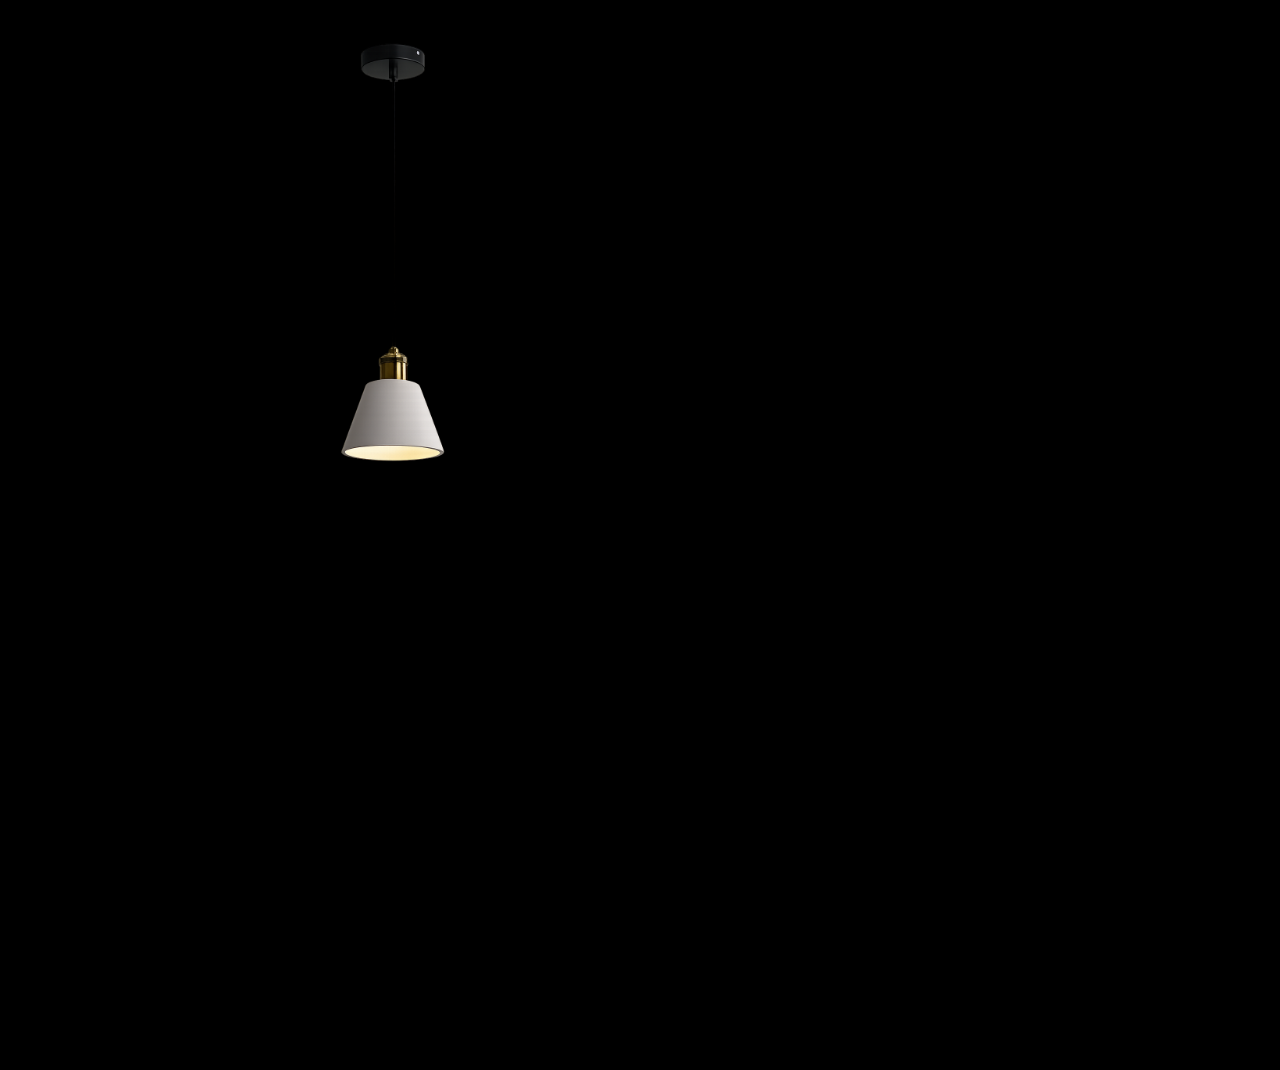
<file: admin/aarti-manager.html>
<!DOCTYPE html>
<html lang="en">

<head>

<meta charset="UTF-8">

<meta name="viewport"
content="width=device-width, initial-scale=1.0">

<title>Aarti Manager</title>

<link rel="icon" type="image/png" href="../favicon.png">
<link rel="apple-touch-icon" href="../favicon.png">

<link rel="stylesheet" href="admin.css">

</head>


<body>


<div class="aartiPage">


    <div class="aartiContainer">


        <h2 id="customerInfo">
            Loading...
        </h2>


        <div class="aartiHeader">

            <h1>
                🙏 Aarti Manager
            </h1>

        </div>



        <div class="aartiForm">


            <label>
                Aarti Name
            </label>


            <input
            type="text"
            id="aartiName"
            placeholder="Enter Aarti Name">



            <label>
                Select MP3
            </label>


            <input
            type="file"
            id="aartiFile"
            accept="audio/*">



            <button
            id="uploadAartiBtn"
            class="primaryBtn">

                ⬆ Upload Aarti

            </button>


        </div>




        <div class="uploadedBox">


            <h2>
                🎵 Uploaded Aarti
            </h2>

            <div class="searchBox">

    <input
        type="text"
        id="searchAarti"
        placeholder="🔍 Search Aarti...">

</div>


            <div id="aartiList">


            </div>


        </div>



        <button
        id="backBtn"
        class="logoutBtn">

            ⬅ Back

        </button>



    </div>


</div>


<script type="module" src="admin-back.js"></script>

<script type="module" src="aarti-manager.js"></script>


</body>

</html>
</file>
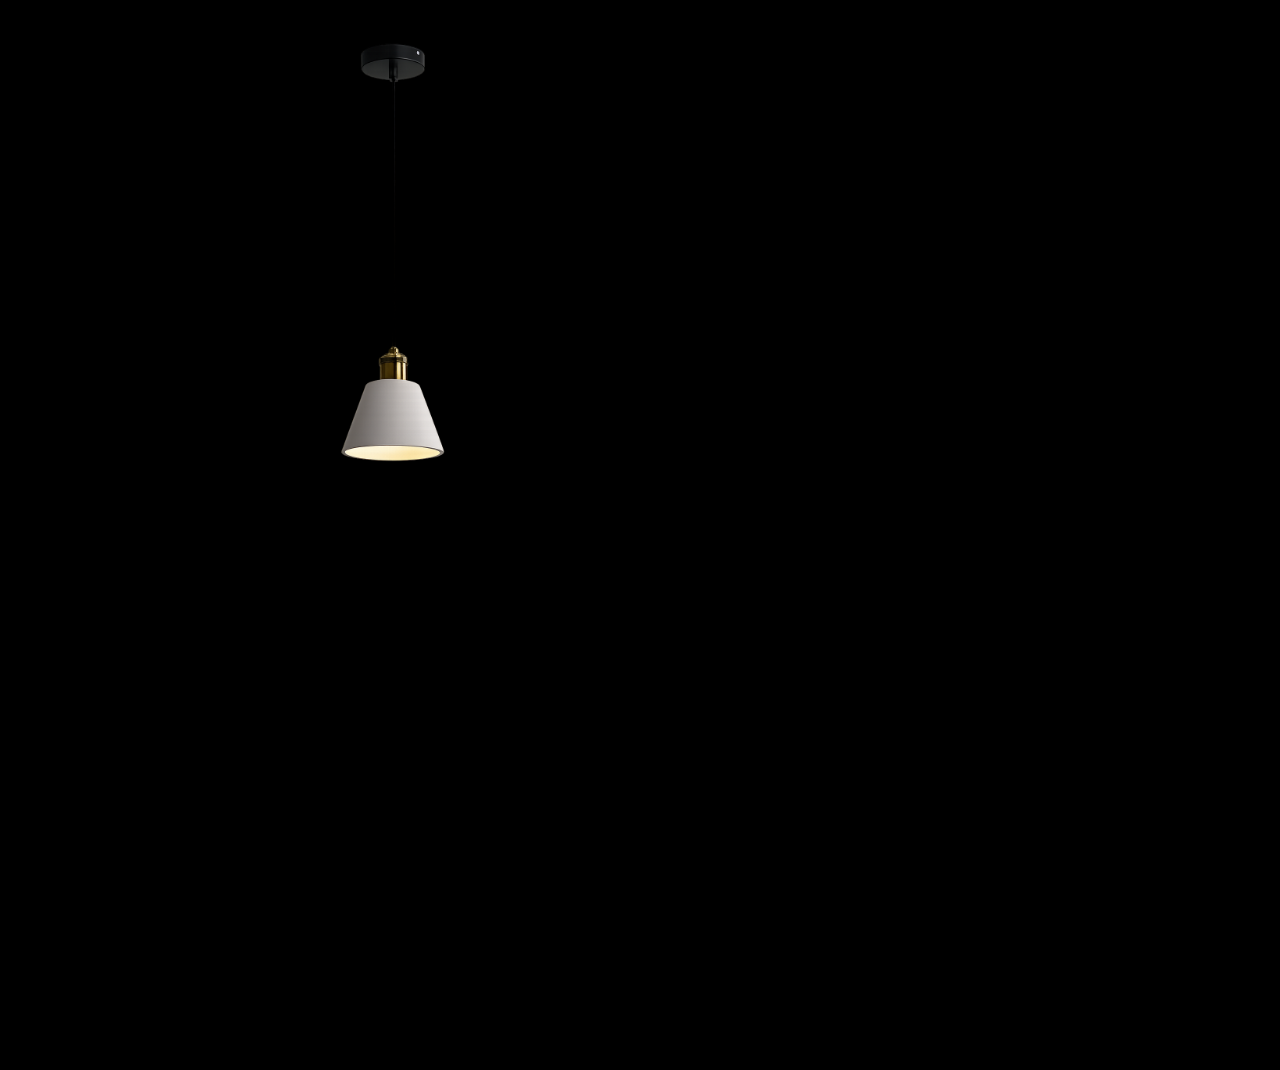
<file: admin/customer-dashboard.html>
<!DOCTYPE html>
<html lang="en">

<head>

<meta charset="UTF-8">
<meta name="viewport" content="width=device-width, initial-scale=1.0">

<title>Customer Dashboard</title>

<link rel="icon" type="image/png" href="../favicon.png">
<link rel="apple-touch-icon" href="../favicon.png">

<link rel="stylesheet" href="admin.css">

</head>

<body>

<div class="dashboard">

    <aside class="sidebar">

        <div class="brand">

            <h2 id="customerFamily">
                Customer
            </h2>

            <p id="customerId">
                Customer ID
            </p>

        </div>

        <button id="invitationBtn" class="primaryBtn active">
            📝 Invitation
        </button>

        <button id="galleryBtn" class="primaryBtn">
    🖼 Gallery
</button>

<button id="musicBtn" class="primaryBtn">
    🎵 Music
</button>

<button id="aartiManagerBtn" class="primaryBtn">
    🙏 Aarti Manager
</button>

<button id="themeBtn" class="primaryBtn">
    🎨 Theme
</button>

        <button id="previewBtn" class="primaryBtn">
            👀 Preview
        </button>

        <button id="copyLinkBtn" class="action-btn">
    📋 Copy Link
</button>

<button id="analyticsBtn" class="action-btn">
    📊 Analytics
</button>

<!-- ===========================
     Invitation Analytics
=========================== -->

<div id="analyticsCard" class="analyticsCard" style="display:none;">


    <h3>
        📊 Invitation Analytics
    </h3>


    <div class="analyticsItem">

        <span>
            👁 Total Views
        </span>

        <strong id="totalViews">
            0
        </strong>

    </div>


    <div class="analyticsItem">

    <span>
        🔗 Total Shares
    </span>

    <strong id="totalShares">
        0
    </strong>

</div>

    <div class="analyticsItem">

        <span>
            ❤️ Wishes Received
        </span>

        <strong id="wishesReceived">
            0
        </strong>

    </div>


</div>

        <button id="backBtn" class="logoutBtn">
            ⬅ Back
        </button>

    </aside>

    <main class="workspace">

        <div class="workspaceHeader">

            <h1 id="pageTitle">
                Customer Dashboard
            </h1>

        </div>

        <section
id="workspaceContent"
class="workspaceContent">

<!-- ===========================
     INVITATION SECTION (Default Show)
=========================== -->

<div id="invitationSection" class="editorPanel premiumEditor">



<h2>
🙏 Invitation Details
</h2>




<div class="formGrid">

    <div class="field">

        <label>
            Invitation Title

            <label class="visibility-control">
                <input
                    type="checkbox"
                    class="visibility-checkbox"
                    data-field="title"
                    checked>
            </label>

        </label>

        <input
            type="text"
            id="title">

    </div>


    <div class="field">

        <label>
            Family Name

            <label class="visibility-control">
                <input
                    type="checkbox"
                    class="visibility-checkbox"
                    data-field="family"
                    checked>
                
            </label>

        </label>

        <input
            type="text"
            id="family">

    </div>


    <div class="field">

        <label>
            Event Date

            <label class="visibility-control">
                <input
                    type="checkbox"
                    class="visibility-checkbox"
                    data-field="date"
                    checked>
                
            </label>

        </label>

        <input
            type="date"
            id="date">

    </div>


    <div class="field">

        <label>
            Event Time

            <label class="visibility-control">
                <input
                    type="checkbox"
                    class="visibility-checkbox"
                    data-field="time"
                    checked>
                
            </label>

        </label>

        <input
            type="time"
            id="time">

    </div>


    <div class="field">

        <label>
            Event Date Time

            <label class="visibility-control">
                <input
                    type="checkbox"
                    class="visibility-checkbox"
                    data-field="eventDate"
                    checked>
                
            </label>

        </label>

        <input
            type="datetime-local"
            id="eventDate">

    </div>


    <div class="field">

        <label>
            Phone Number

            <label class="visibility-control">
                <input
                    type="checkbox"
                    class="visibility-checkbox"
                    data-field="phone"
                    checked>
                
            </label>

        </label>

        <input
            type="text"
            id="phone">

    </div>


    <div class="field">

        <label>
            WhatsApp Number

            <label class="visibility-control">
                <input
                    type="checkbox"
                    class="visibility-checkbox"
                    data-field="whatsapp"
                    checked>
                
            </label>

        </label>

        <input
            type="text"
            id="whatsapp">

    </div>


    <div class="field full">

        <label>
            Address

            <label class="visibility-control">
                <input
                    type="checkbox"
                    class="visibility-checkbox"
                    data-field="address"
                    checked>
                
            </label>

        </label>

        <textarea
            id="address"></textarea>

    </div>


    <!-- ===========================
     LOCATION / MAP SETTINGS
=========================== -->

<div class="field full">
    <label>
        📍 स्थळाचे नाव (Location Name)
    </label>
    <input type="text" id="locationName" placeholder="उदा. देशपांडे निवास">
</div>

<div class="field full">
    <label>
        📍 संपूर्ण पत्ता (Address)
    </label>
    <textarea id="locationAddress" placeholder="उदा. फ्लॅट नं. 402, श्री गणेश अपार्टमेंट्स, शिवाजीनगर पुणे - 411005"></textarea>
</div>

<div class="field full">
    <label>
        🗺️ Google Map Link
    </label>
    <input type="text" id="mapLink" placeholder="https://maps.google.com/...">
</div>


    <div class="field full">

        <label>
            Theme URL
        </label>

        <input
            type="text"
            id="theme">

    </div>

</div>


<hr style="margin:40px 0;border-color:#333;">

<h2>
📝 Website Text Settings
</h2>

<div class="formGrid">

    <!-- Opening Screen Heading -->
    <div class="field full">

        <label>
            Opening Screen Heading

            <span class="visibility-control">
                <input
                    type="checkbox"
                    class="visibility-checkbox"
                    data-field="openingHeading"
                    checked>
                
            </span>
        </label>

        <input
            type="text"
            id="openingHeading">

    </div>


    <!-- Opening Screen Description -->
    <div class="field full">

        <label>
            Opening Screen Description

            <span class="visibility-control">
                <input
                    type="checkbox"
                    class="visibility-checkbox"
                    data-field="openingDescription"
                    checked>
                
            </span>
        </label>

        <textarea
            id="openingDescription"></textarea>

    </div>


    <!-- Open Invitation Button Text -->
    <div class="field">

        <label>
            Open Invitation Button Text

            <span class="visibility-control">
                <input
                    type="checkbox"
                    class="visibility-checkbox"
                    data-field="openButtonText"
                    checked>
                
            </span>
        </label>

        <input
            type="text"
            id="openButtonText">

    </div>


    <!-- Wish Screen Heading -->
    <div class="field full">

        <label>
            Wish Screen Heading

            <span class="visibility-control">
                <input
                    type="checkbox"
                    class="visibility-checkbox"
                    data-field="wishScreenHeading"
                    checked>
                
            </span>
        </label>

        <input
            type="text"
            id="wishScreenHeading">

    </div>


    <!-- Wish Popup Heading -->
    <div class="field full">

        <label>
            Wish Popup Heading

            <span class="visibility-control">
                <input
                    type="checkbox"
                    class="visibility-checkbox"
                    data-field="wishHeading"
                    checked>
                
            </span>
        </label>

        <input
            type="text"
            id="wishHeading">

    </div>


    <!-- Name Label -->
    <div class="field">

        <label>
            Name Label

            <span class="visibility-control">
                <input
                    type="checkbox"
                    class="visibility-checkbox"
                    data-field="wishNameLabel"
                    checked>
                
            </span>
        </label>

        <input
            type="text"
            id="wishNameLabel">

    </div>


    <!-- Name Placeholder -->
    <div class="field">

        <label>
            Name Placeholder

            <span class="visibility-control">
                <input
                    type="checkbox"
                    class="visibility-checkbox"
                    data-field="wishNamePlaceholder"
                    checked>
                
            </span>
        </label>

        <input
            type="text"
            id="wishNamePlaceholder">

    </div>


    <!-- Message Label -->
    <div class="field">

        <label>
            Message Label

            <span class="visibility-control">
                <input
                    type="checkbox"
                    class="visibility-checkbox"
                    data-field="wishMessageLabel"
                    checked>
                
            </span>
        </label>

        <input
            type="text"
            id="wishMessageLabel">

    </div>


    <!-- Message Placeholder -->
    <div class="field">

        <label>
            Message Placeholder

            <span class="visibility-control">
                <input
                    type="checkbox"
                    class="visibility-checkbox"
                    data-field="wishMessagePlaceholder"
                    checked>
                
            </span>
        </label>

        <input
            type="text"
            id="wishMessagePlaceholder">

    </div>


    <!-- WhatsApp Button Text -->
    <div class="field full">

        <label>
            WhatsApp Button Text

            <span class="visibility-control">
                <input
                    type="checkbox"
                    class="visibility-checkbox"
                    data-field="wishWhatsappButton"
                    checked>
                
            </span>
        </label>

        <input
            type="text"
            id="wishWhatsappButton">

    </div>


    <!-- Main Invitation Heading -->
    <div class="field full">

        <label>
            Main Invitation Heading

            <span class="visibility-control">
                <input
                    type="checkbox"
                    class="visibility-checkbox"
                    data-field="mainHeading"
                    checked>
                
            </span>
        </label>

        <input
            type="text"
            id="mainHeading">

    </div>


    <!-- Main Invitation Description -->
    <div class="field full">

        <label>
            Main Invitation Description

            <span class="visibility-control">
                <input
                    type="checkbox"
                    class="visibility-checkbox"
                    data-field="mainDescription"
                    checked>
                
            </span>
        </label>

        <textarea
            id="mainDescription"></textarea>

    </div>

</div>


<button
id="saveBtn"
class="primaryBtn">

💾 Save Invitation

</button>




<button
id="deleteBtn"
class="logoutBtn">

🗑 Delete Customer

</button>




</div>

<!-- ===========================
     GALLERY SECTION (Hidden - Direct Redirect)
=========================== -->

<div id="gallerySection" style="display:none;">
    <!-- हा section फक्त redirect साठी आहे, content नाही -->
</div>

</section>

    </main>

</div>

<script type="module" src="admin-back.js"></script>

<script type="module" src="customer-dashboard.js"></script>

</body>
</html>
</file>
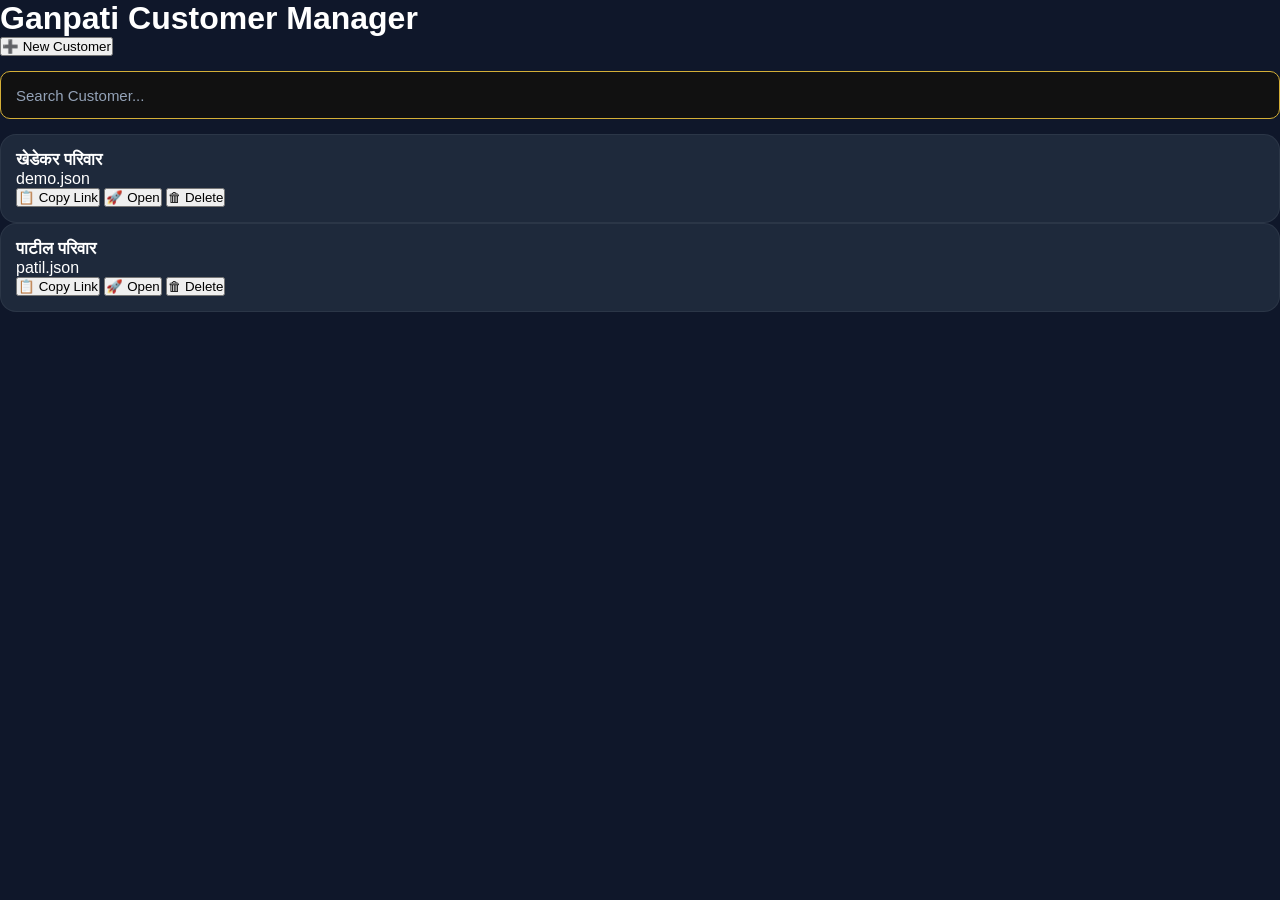
<file: admin/customer-manager.html>
<!DOCTYPE html>
<html lang="en">
<head>

<meta charset="UTF-8">

<meta name="viewport" content="width=device-width, initial-scale=1.0">

<title>Customer Manager</title>

<link rel="icon" type="image/png" href="../favicon.png">
<link rel="apple-touch-icon" href="../favicon.png">

<link rel="stylesheet" href="admin.css">
<link rel="stylesheet" href="admin.css">

</head>

<body>

<div class="manager">

    <header class="managerHeader">

        <h1>Ganpati Customer Manager</h1>

        <button id="newCustomerBtn">
            ➕ New Customer
        </button>

    </header>

    <div class="searchBox">

        <input
            type="text"
            id="searchCustomer"
            placeholder="Search Customer...">

    </div>

    <div id="customerList">

        <div class="customerCard">

            <h3>Demo Customer</h3>

            <p>demo.json</p>

            <div class="actions">

                <button>📋 Copy Link</button>

                <button>✏ Edit</button>

                <button>🗑 Delete</button>

            </div>

        </div>

    </div>

</div>

<script>

async function loadCustomers(){

    const response = await fetch("../data/customers.json?"+Date.now());

    const customers = await response.json();

    const list = document.getElementById("customerList");

    list.innerHTML = "";

    customers.forEach(customer=>{

        list.innerHTML += `

        <div class="customerCard">

            <h3>${customer.family}</h3>

            <p>${customer.id}.json</p>

            <div class="actions">

                <button onclick="copyLink('${customer.id}')">
                    📋 Copy Link
                </button>

                <button onclick="editCustomer('${customer.id}')">
    🚀 Open
</button>
                <button onclick="deleteCustomer('${customer.id}')">
                    🗑 Delete
                </button>

            </div>

        </div>

        `;

    });

}

function copyLink(id){

    const url =
    window.location.origin +
    "/invitation.html?customer=" +
    id;

    navigator.clipboard.writeText(url);

    alert("Link Copied");

}

function editCustomer(id){

    window.location.href =
    "customer-dashboard.html?customer=" + id;

}

function deleteCustomer(id){

    alert("Delete : " + id);

}

document.getElementById("searchCustomer").addEventListener("input", function () {

    const keyword = this.value.toLowerCase();

    const cards = document.querySelectorAll(".customerCard");

    cards.forEach(card => {

        const text = card.innerText.toLowerCase();

        if (text.includes(keyword)) {

            card.style.display = "";

        } else {

            card.style.display = "none";

        }

    });

});

loadCustomers();

</script>

</body>
</html>
</file>
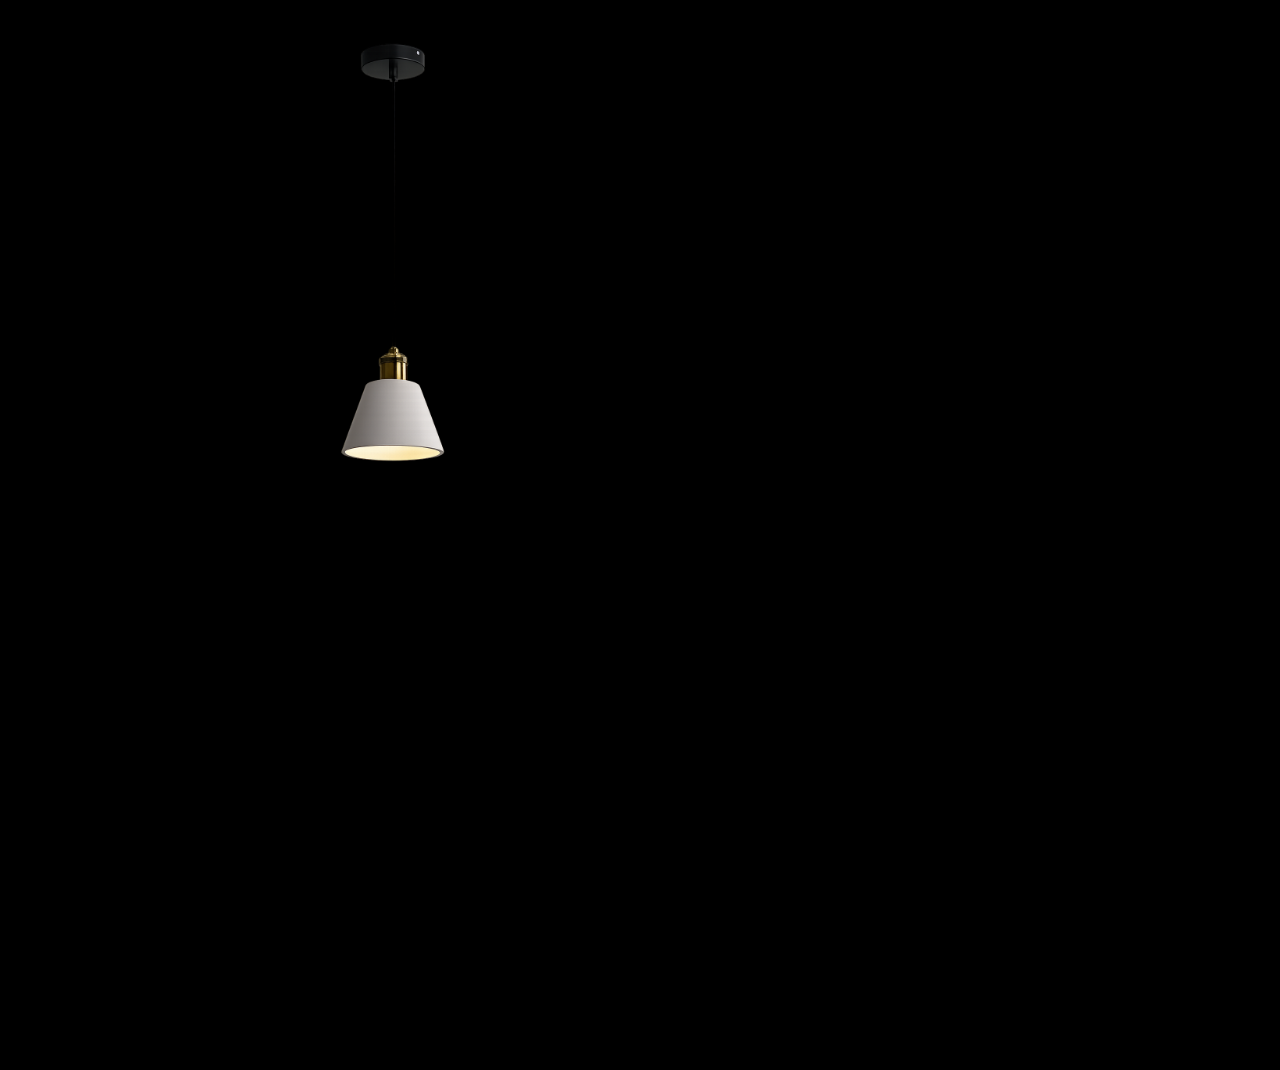
<file: admin/dashboard.html>
<!DOCTYPE html>
<html lang="en">

<head>

<meta charset="UTF-8">
<meta name="viewport" content="width=device-width, initial-scale=1.0">

<title>Ganpati Invitation Admin</title>

<link rel="icon" type="image/png" href="../favicon.png">
<link rel="apple-touch-icon" href="../favicon.png">

<link rel="stylesheet" href="admin.css">

<link href="https://fonts.googleapis.com/css2?family=Poppins:wght@300;400;500;600;700&display=swap" rel="stylesheet">

</head>

<body>

<div class="dashboard">

    <!-- =========================
         Sidebar
    ========================== -->

    <aside class="sidebar">

        <div class="brand">

            <h2>🎉 Invitation Studio Admin</h2>

            <p>Invitation Management System</p>

        </div>

        <div class="searchBox">

            <input
                type="text"
                id="customerSearch"
                placeholder="Search Customer...">

        </div>

        <button
            id="addCustomerBtn"
            class="primaryBtn">

            ➕ Add Customer

        </button>

        <div class="customerHeader">

            <span>Customers</span>

            <span id="customerCount">0</span>

        </div>

        <div
            id="customerList"
            class="customerList">

        </div>

        <button
            id="logoutBtn"
            class="logoutBtn">

            Logout

        </button>

    </aside>

    <!-- =========================
         Workspace
    ========================== -->

    <main class="workspace">

        <div class="workspaceHeader">

            <div>

                <h1 id="customerName">

                    Select Customer

                </h1>

                <small id="customerStatus">

                    No customer selected

                </small>

            </div>

        </div>

        

        <section
            id="workspaceContent"
            class="workspaceContent">

            <div class="emptyState">

                <div class="emptyIcon">

                    🎉

                </div>

                <h2>

                    Welcome to Invitation Studio Admin

                </h2>

                <p>

                    Select a customer from the left panel to start managing the invitation.

                </p>

            </div>

        </section>

    </main>

</div>


<!-- =========================
     Add Customer Modal
========================= -->

<div id="addCustomerModal" class="modal">

    <div class="editorPanel premiumEditor">

        <h2>
            ➕ Add New Customer
        </h2>


        <div class="formGrid">


            <div class="field">

                <label>
                    Customer ID
                </label>

                <input
                    type="text"
                    id="newCustomerId"
                    placeholder="Example: patil"
                >

            </div>



            <div class="field">

                <label>
                    Family Name
                </label>

                <input
                    type="text"
                    id="newCustomerFamily"
                    placeholder="Family Name"
                >

            </div>



            <div class="field full">

                <label>
                    Invitation Title
                </label>

                <input
                    type="text"
                    id="newCustomerTitle"
                    placeholder="Invitation Title"
                >

            </div>


        </div>



        <div class="modalActions">


            <button
                id="closeCustomerModal"
                class="logoutBtn">

                ❌ Cancel

            </button>



            <button
                id="createCustomerBtn"
                class="primaryBtn">

                ✅ Create Customer

            </button>


        </div>


    </div>

</div>

<script type="module" src="admin-back.js"></script>
<!-- Admin -->
<script type="module" src="admin.js"></script>

</body>
</html>
</file>
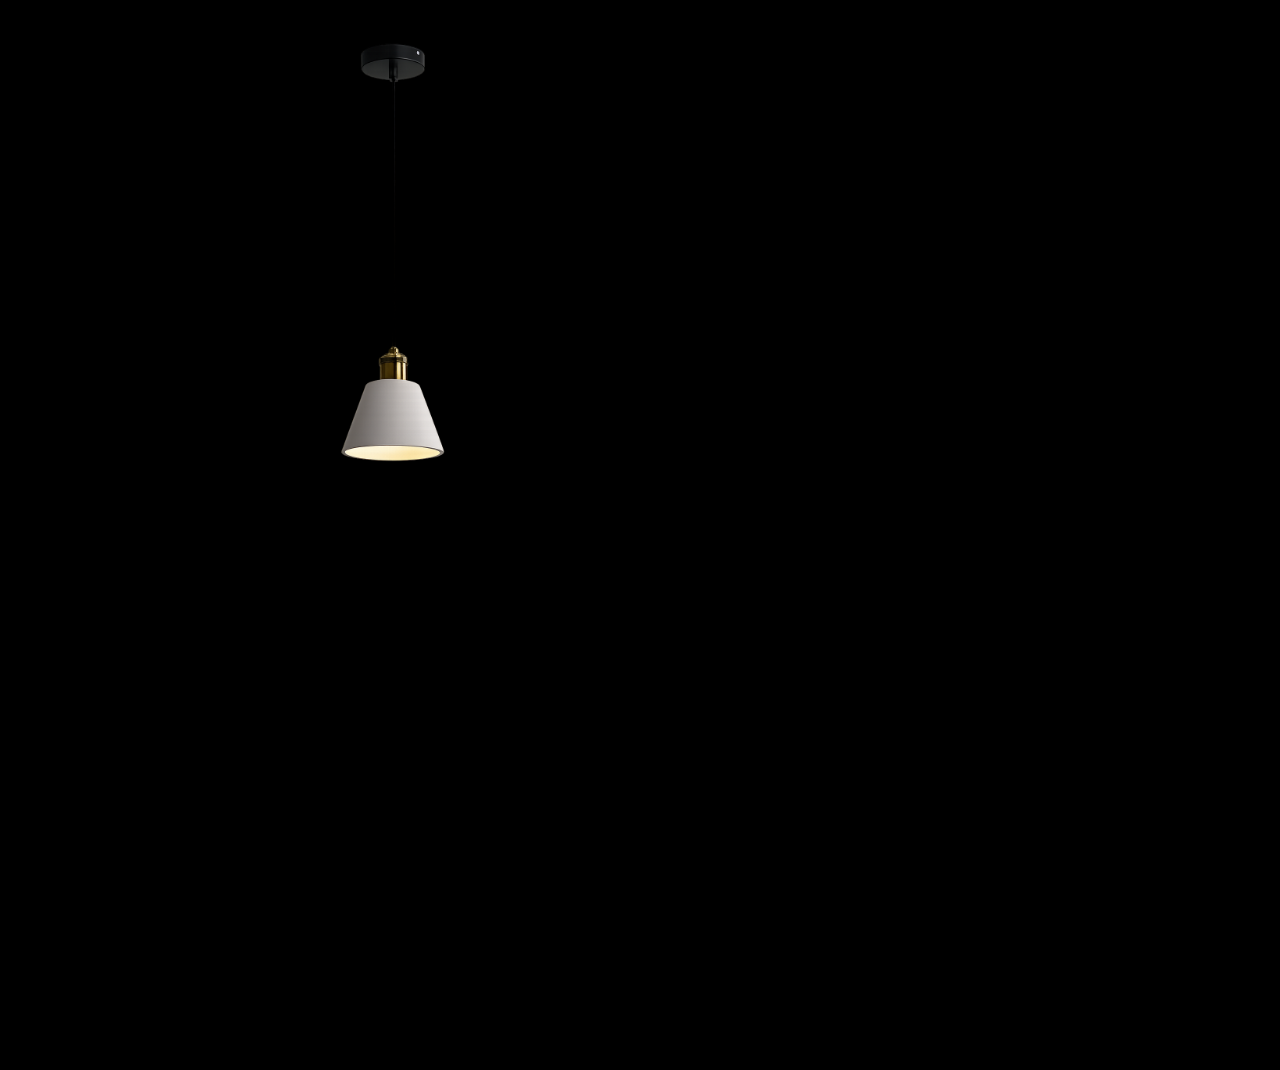
<file: admin/gallery-manager.html>
<!DOCTYPE html>
<html lang="en">

<head>

<meta charset="UTF-8">

<meta name="viewport"
content="width=device-width, initial-scale=1.0">

<title>Gallery Manager</title>



<link rel="stylesheet" href="admin.css">

</head>


<body>


<div class="galleryPage">



<div class="galleryContainer">



<h2 id="customerInfo">
Loading Customer...
</h2>



<div class="galleryHeader">


<h1>
🖼 Gallery Manager V3
</h1>


</div>






<div class="galleryUploadBox">



<h2>
📸 Gallery Images 📸
</h2>



<input
type="file"
id="galleryFile"
accept="image/*"
multiple>




<button
id="uploadBtn"
class="primaryBtn">

☁ Upload Images

</button>



</div>



<!-- ==========================================
     WISH SCREEN IMAGE
========================================== -->

<div class="galleryUploadBox">

    <h2>
        🙏 Wish Screen PNG
    </h2>

    <p>
        Upload PNG image for Wish Screen
    </p>

    <input
        type="file"
        id="wishScreenImage"
        accept="image/png,image/*">

    <button
        id="uploadWishScreenBtn"
        class="primaryBtn">

        ☁ Upload Wish Screen PNG

    </button>

</div>


<div class="galleryListBox">

    <h2>
        👁 Wish Screen Preview
    </h2>

    <img
        id="wishScreenPreview"
        style="display:none;max-width:100%;max-height:400px;object-fit:contain;"
        alt="Wish Screen Preview">

</div>


<!-- ==========================================
     HERO PAGE IMAGE
========================================== -->

<div class="galleryUploadBox">

    <h2>
        🎨 Hero Page PNG
    </h2>

    <p>
        Upload PNG image for Open Main Invitation Page
    </p>

    <input
        type="file"
        id="heroImage"
        accept="image/png,image/*">

    <button
        id="uploadHeroImageBtn"
        class="primaryBtn">

        ☁ Upload Hero PNG

    </button>

</div>


<div class="galleryListBox">

    <h2>
        👁 Hero Image Preview
    </h2>

    <img
        id="heroImagePreview"
        style="display:none;max-width:100%;max-height:400px;object-fit:contain;"
        alt="Hero Image Preview">

</div>


<!-- ==========================================
     MAIN INVITATION IMAGE
========================================== -->

<div class="galleryUploadBox">

    <h2>
        🪔 Main Invitation PNG
    </h2>

    <p>
        Upload PNG image for Main Invitation
    </p>

    <input
        type="file"
        id="mainInvitationImage"
        accept="image/png,image/*">

    <button
        id="uploadMainInvitationBtn"
        class="primaryBtn">

        ☁ Upload Main Invitation PNG

    </button>

</div>


<div class="galleryListBox">

    <h2>
        👁 Main Invitation Preview
    </h2>

    <img
        id="mainInvitationPreview"
        style="display:none;max-width:100%;max-height:400px;object-fit:contain;"
        alt="Main Invitation Preview">

</div>



<div class="galleryListBox">


<h2>
🖼 Uploaded Gallery
</h2>



<div
id="galleryGrid"
class="galleryGrid">


</div>


</div>







<button
id="backBtn"
class="logoutBtn">

⬅ Back

</button>



</div>



</div>







<script type="module" src="admin-back.js"></script>


<script type="module" src="gallery-manager.js"></script>



</body>

</html>
</file>
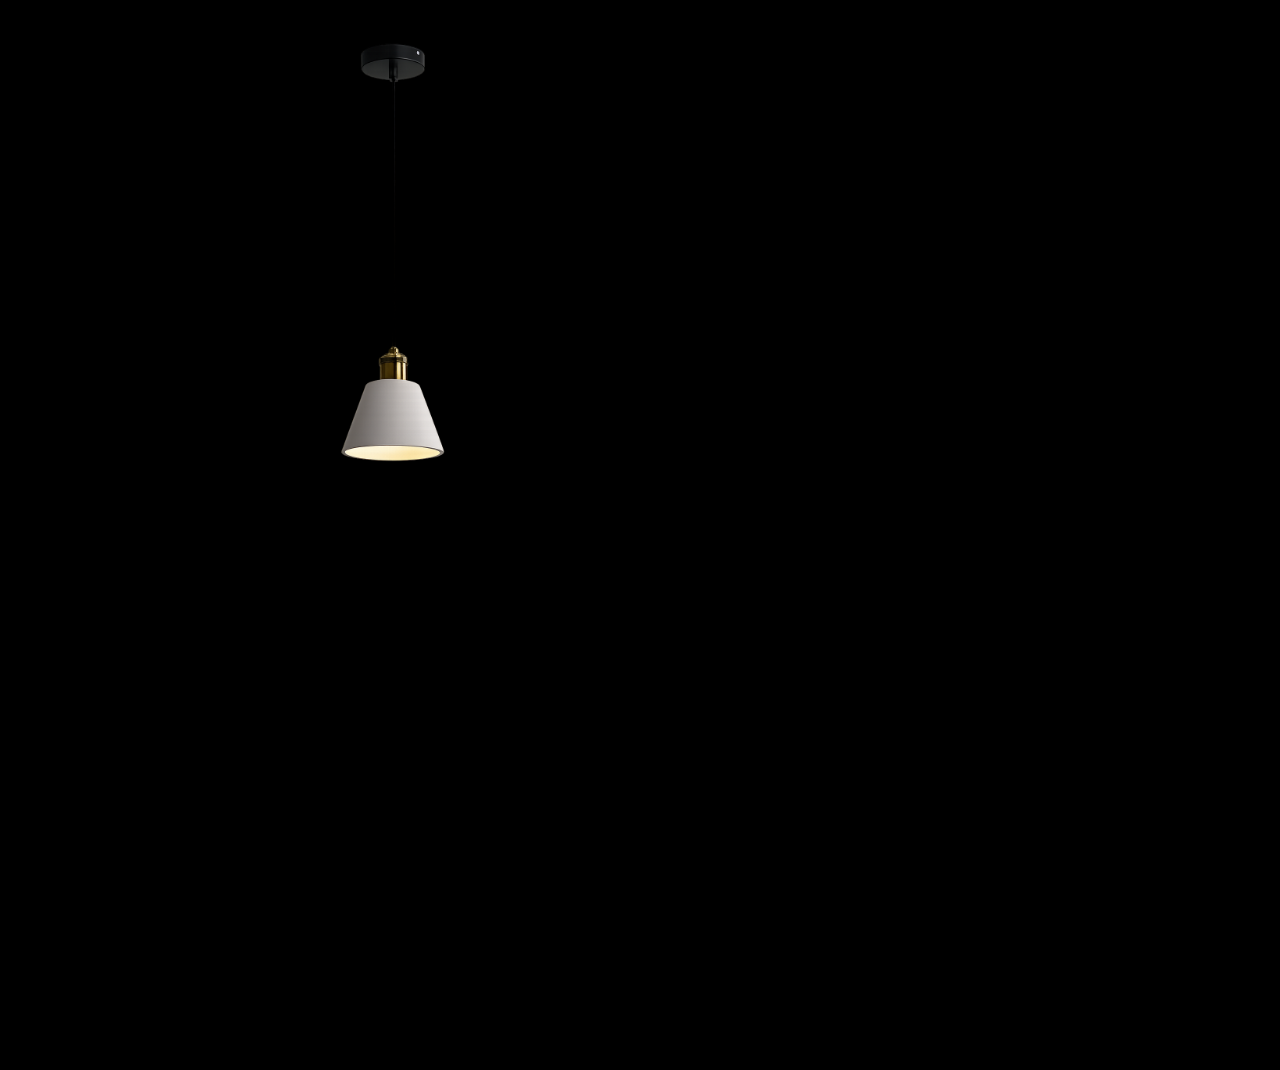
<file: admin/login.html>
<!DOCTYPE html>
<html lang="en">

<head>

<meta charset="UTF-8">

<meta name="viewport"
content="width=device-width, initial-scale=1.0">

<title>Admin Login</title>

<link rel="icon" type="image/png" href="../favicon.png">
<link rel="apple-touch-icon" href="../favicon.png">

<link rel="stylesheet" href="admin.css">
<link rel="stylesheet" href="login.css">

<link href="https://fonts.googleapis.com/css2?family=Poppins:wght@300;400;500;600;700&display=swap" rel="stylesheet">

</head>

<body>

<!-- Room Light -->

<div id="roomLight"></div>

<div class="container">

    <!-- ===========================
         Lamp Section
    ============================ -->

    <div class="lamp-section">

        <div class="lamp-wrapper">

            <div class="lamp-group">

                <div class="lamp-glow"></div>

                <div class="lamp-beam"></div>

                <img
                src="../assets/images/lamp.png"
                class="lamp"
                id="lamp"
                alt="Lamp">

            </div>

        </div>

    </div>

    <!-- ===========================
         Login Card
    ============================ -->

    <div
    class="login-card"
    id="loginCard">

        <h1>
            Admin Panel
        </h1>

        <p>
            Invitation Studio Management
        </p>

        <input
        type="password"
        id="password"
        placeholder="Enter Password"
        autocomplete="new-password">

        <button
        id="loginBtn">

            Login

        </button>

        <p id="error"></p>

    </div>

</div>

<!-- Lamp Animation -->

<script src="login.js"></script>


</body>

</html>
</file>
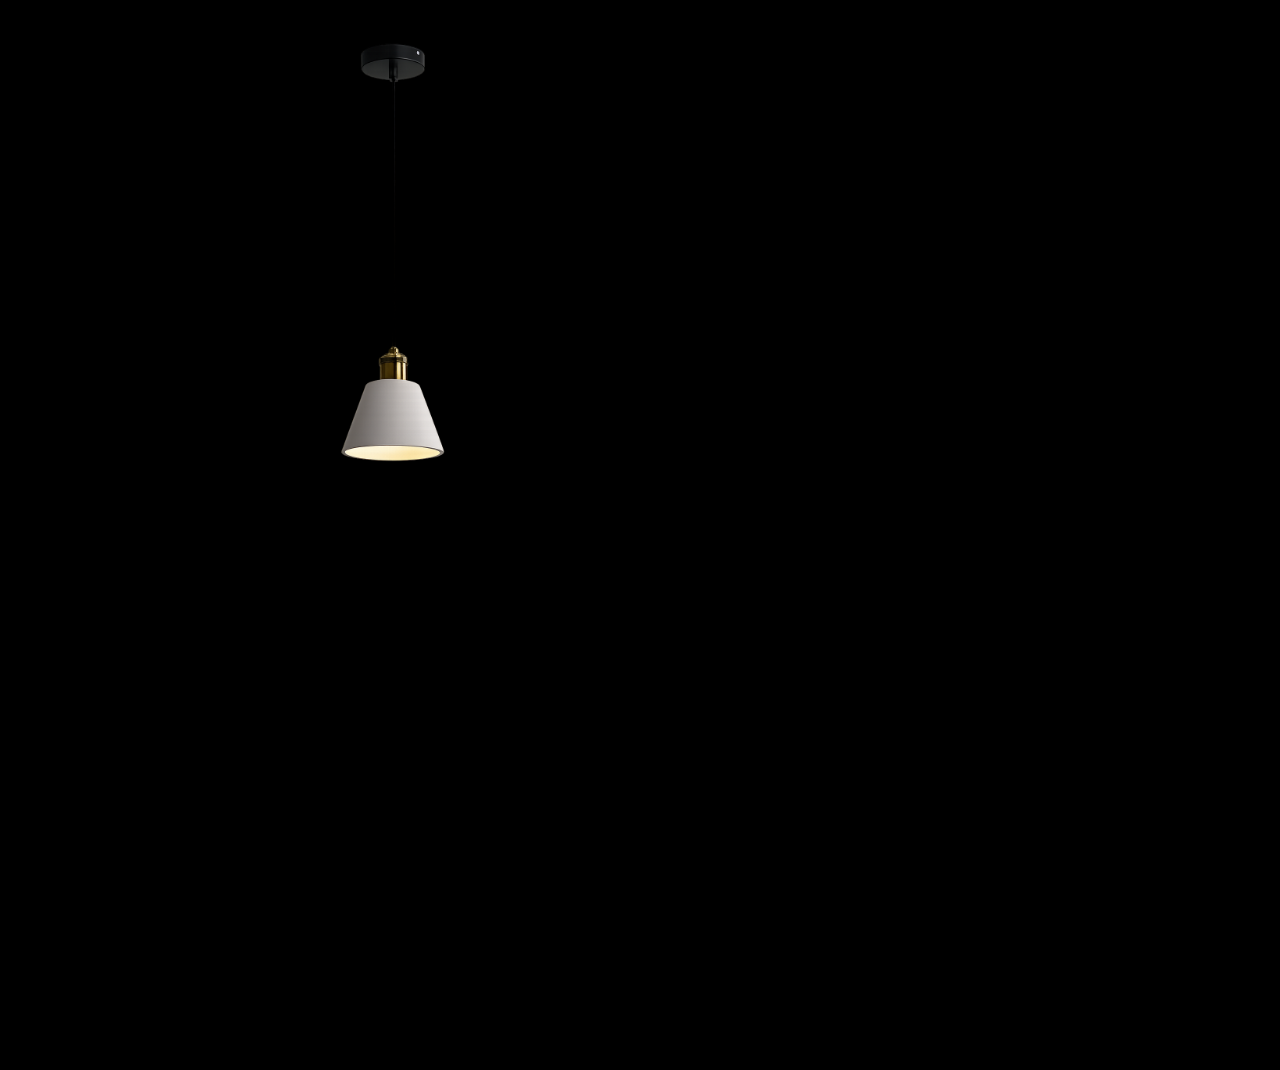
<file: admin/music-manager.html>
<!DOCTYPE html>
<html lang="en">

<head>

<meta charset="UTF-8">

<meta name="viewport"
content="width=device-width, initial-scale=1.0">

<title>Music Manager</title>

<link rel="icon" type="image/png" href="../favicon.png">
<link rel="apple-touch-icon" href="../favicon.png">

<link rel="stylesheet" href="admin.css">

</head>


<body>


<div class="musicPage">


<div class="musicContainer">



<h2 id="customerInfo">
Loading...
</h2>



<div class="musicHeader">

<h1>
🎵 Music Manager V4
</h1>

</div>




<!-- BACKGROUND MUSIC -->

<div class="musicBox">


<h2>
🎵 Background Music
</h2>


<input
type="file"
id="bgMusicFile"
accept="audio/*">



<button
id="uploadBgBtn"
class="primaryBtn">

☁ Upload Background Music

</button>



<audio
id="bgPreview"
controls
style="display:none;">

</audio>



<button
id="deleteBgBtn"
class="logoutBtn"
style="display:none;">

🗑 Delete Background Music

</button>


</div>






<!-- BELL MUSIC -->


<div class="musicBox">


<h2>
🔔 Door Bell Music
</h2>



<input
type="file"
id="bellMusicFile"
accept="audio/*">



<button
id="uploadBellBtn"
class="primaryBtn">

☁ Upload Bell Music

</button>



<audio
id="bellPreview"
controls
style="display:none;">

</audio>



<button
id="deleteBellBtn"
class="logoutBtn"
style="display:none;">

🗑 Delete Bell Music

</button>


</div>







<!-- VOICE OVER -->


<div class="musicBox">


<h2>
🙏 AI Voice Over
</h2>



<input
type="file"
id="voiceFile"
accept="audio/*">



<button
id="uploadVoiceBtn"
class="primaryBtn">

☁ Upload Voice Over

</button>



<audio
id="voicePreview"
controls
style="display:none;">

</audio>



<button
id="deleteVoiceBtn"
class="logoutBtn"
style="display:none;">

🗑 Delete Voice Over

</button>


</div>






<button
id="backBtn"
class="primaryBtn">

⬅ Back

</button>



</div>


</div>





<script type="module" src="admin-back.js"></script>

<script type="module" src="music-manager.js"></script>


</body>

</html>
</file>
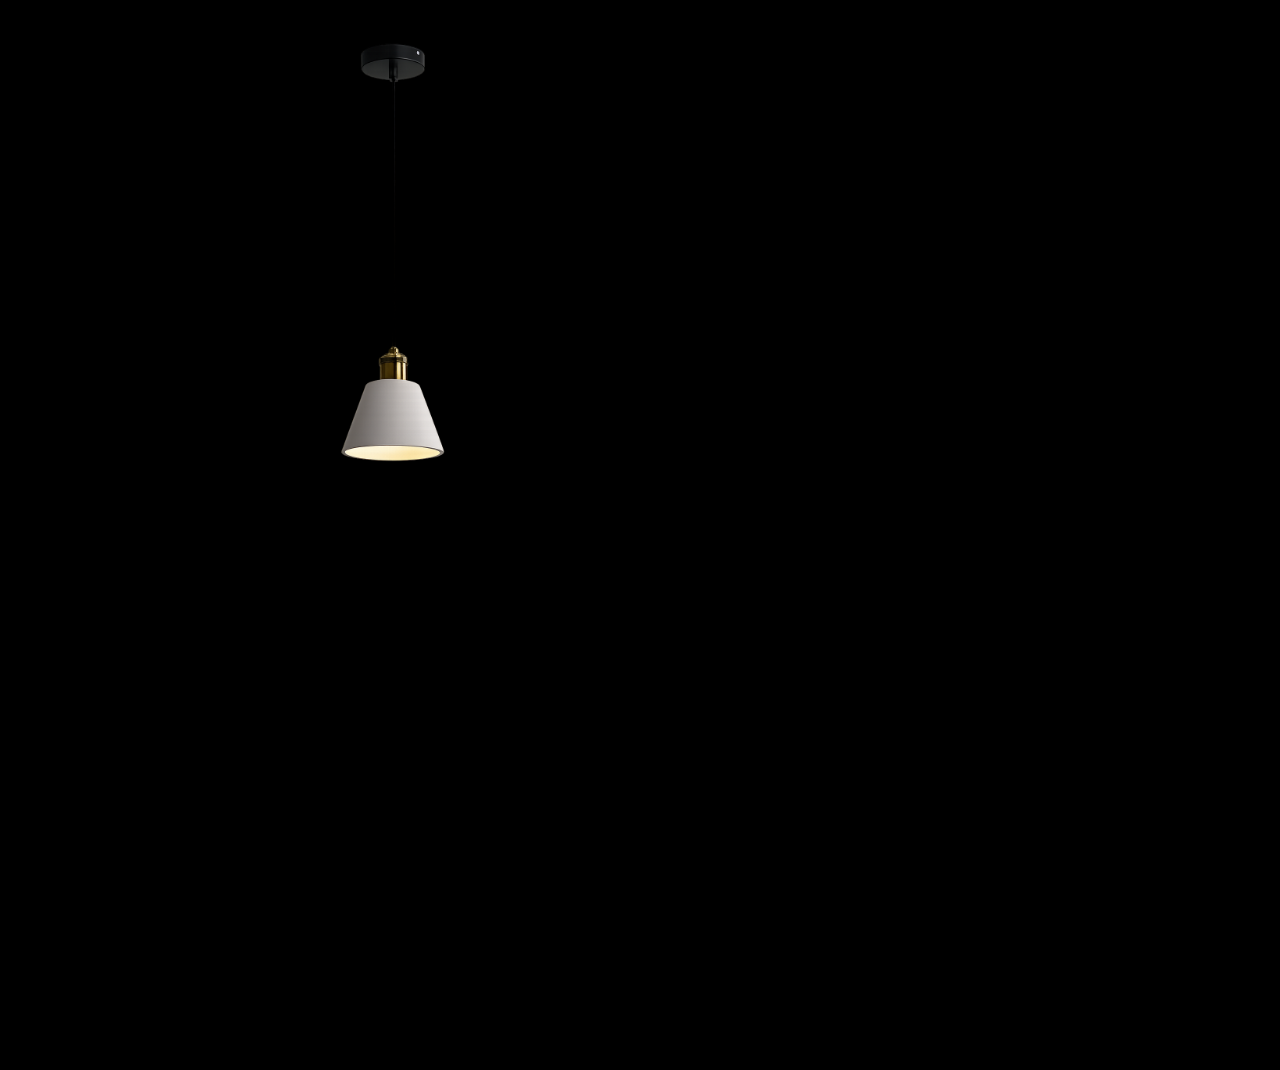
<file: admin/theme-manager.html>
<!DOCTYPE html>
<html lang="en">

<head>

<meta charset="UTF-8">

<meta name="viewport"
content="width=device-width, initial-scale=1.0">

<title>Theme Manager</title>

<link rel="icon" type="image/png" href="../favicon.png">
<link rel="apple-touch-icon" href="../favicon.png">

<link rel="stylesheet" href="admin.css">

</head>


<body>



<div class="themePage">



<div class="themeContainer">





<h2 id="customerInfo">
Loading...
</h2>




<div class="themeHeader">


<h1>
🎨 Theme Manager
</h1>


</div>







<div class="themeUploadBox">



<h2>
🖼 Upload Theme Image
</h2>




<input
type="file"
id="themeImage"
accept="image/*">





<button
id="uploadThemeBtn"
class="primaryBtn">

☁ Upload Theme

</button>



</div>







<div class="themePreviewBox">



<h2>
👁 Theme Preview
</h2>




<img
id="themePreview">



</div>








<button
id="backBtn"
class="logoutBtn">

⬅ Back

</button>





</div>



</div>







<script type="module" src="admin-back.js"></script>


<script type="module" src="theme-manager.js"></script>



</body>

</html>
</file>
<file: admin/admin.css>
/* ==========================================================
   Ganpati Invitation CMS
   Professional Admin Panel
   COMPLETE FIXED VERSION
========================================================== */


/* ===========================
   Reset
=========================== */

*{
    margin:0;
    padding:0;
    box-sizing:border-box;
}


html{
    scroll-behavior:smooth;
}


body{

    font-family:'Poppins',sans-serif;

    background:#0f172a;

    color:#fff;

    min-height:100vh;

}


/* Scrollbar */

::-webkit-scrollbar{

    width:8px;

}


::-webkit-scrollbar-track{

    background:#111827;

}


::-webkit-scrollbar-thumb{

    background:#facc15;

    border-radius:20px;

}



/* ===========================
   Login Page
=========================== */


.loginPage{

    min-height:100vh;

    display:flex;

    justify-content:center;

    align-items:center;

    padding:20px;

}



.loginBox{

    width:100%;

    max-width:420px;

    background:#1e293b;

    border:1px solid rgba(255,255,255,.08);

    border-radius:22px;

    padding:40px;

    box-shadow:
    0 20px 50px rgba(0,0,0,.35);

}



.loginBox h1{

    color:#facc15;

    text-align:center;

    margin-bottom:10px;

    font-size:30px;

}



.loginBox p{

    text-align:center;

    color:#94a3b8;

    margin-bottom:30px;

}



.loginBox input{

    width:100%;

    height:54px;

    border:none;

    outline:none;

    border-radius:12px;

    background:#0f172a;

    color:#fff;

    padding:0 16px;

    margin-bottom:18px;

    font-size:15px;

}



.loginBox button{

    width:100%;

    height:54px;

    border:none;

    border-radius:12px;

    background:#facc15;

    color:#000;

    font-size:16px;

    font-weight:700;

    cursor:pointer;

    transition:.3s;

}



.loginBox button:hover{

    transform:translateY(-2px);

}



#error{

    color:#ef4444;

    margin-top:15px;

    text-align:center;

}



/* ===========================
   Dashboard Layout
=========================== */


.dashboard{

    display:flex;

    min-height:100vh;

}



/* ===========================
   Sidebar
=========================== */


.sidebar{

    width:310px;

    background:#111827;

    border-right:
    1px solid rgba(255,255,255,.06);

    display:flex;

    flex-direction:column;

    padding:25px;

}



.brand{

    margin-bottom:25px;

}



.brand h2{

    color:#facc15;

    font-size:28px;

}



.brand p{

    color:#94a3b8;

    margin-top:5px;

    font-size:14px;

}



/* Search */


.searchBox{

    margin-bottom:18px;

}



.searchBox input{

    width:100%;

    height:48px;

    background:#1e293b;

    border:

    1px solid rgba(255,255,255,.08);

    border-radius:12px;

    outline:none;

    color:#fff;

    padding:0 15px;

}



.searchBox input::placeholder{

    color:#94a3b8;

}



/* Buttons */


.primaryBtn{

    width:100%;

    height:50px;

    border:none;

    border-radius:12px;

    background:#facc15;

    color:#000;

    font-size:15px;

    font-weight:700;

    cursor:pointer;

    transition:.3s;

    margin-bottom:20px;

}



.primaryBtn:hover{

    transform:translateY(-2px);

}



/* Customer Header */


.customerHeader{

    display:flex;

    justify-content:space-between;

    align-items:center;

    margin-bottom:15px;

    color:#cbd5e1;

}



#customerCount{

    background:#facc15;

    color:#000;

    font-size:13px;

    font-weight:700;

    padding:3px 10px;

    border-radius:30px;

}



/* Customer List */


.customerList{

    flex:1;

    overflow:auto;

    display:flex;

    flex-direction:column;

    gap:15px;

}



/* Customer Card */


.customerCard{

    background:#1e293b;

    border:

    1px solid rgba(255,255,255,.06);

    border-radius:16px;

    padding:15px;

    cursor:pointer;

    transition:.25s;

}



.customerCard:hover{

    border-color:#facc15;

    transform:translateY(-3px);

}



.customerCard h3{

    font-size:17px;

    color:#fff;

}



.customerCard small{

    color:#94a3b8;

}



/* Delete Button */


.deleteCustomerBtn{

    width:100%;

    margin-top:12px;

    height:38px;

    border:none;

    border-radius:10px;

    background:#ef4444;

    color:#fff;

    cursor:pointer;

    font-weight:600;

}



.deleteCustomerBtn:hover{

    background:#dc2626;

}



/* Logout */


.logoutBtn{

    height:50px;

    border:none;

    border-radius:12px;

    background:#ef4444;

    color:#fff;

    font-weight:700;

    cursor:pointer;

    margin-top:20px;

}

/* ===========================
   Copy Link Button
=========================== */

#copyLinkBtn {

    background: linear-gradient(
        135deg,
        #d4af37,
        #facc15
    );

    color: #000;

    border: none;

    padding: 12px 20px;

    border-radius: 30px;

    font-size: 15px;

    font-weight: 600;

    cursor: pointer;

    display: flex;

    align-items: center;

    justify-content: center;

    gap: 8px;

    box-shadow:
    0 5px 15px rgba(212,175,55,0.35);

    transition:
    0.3s ease;

    margin-bottom: 12px;

}


/* Hover */

#copyLinkBtn:hover {

    transform: translateY(-3px);

    box-shadow:
    0 8px 20px rgba(212,175,55,0.55);

}


/* Click */

#copyLinkBtn:active {

    transform: scale(0.96);

}

/* ==========================================================
   Workspace
========================================================== */


.workspace{

    flex:1;

    display:flex;

    flex-direction:column;

    background:#0f172a;

}


/* Header */

.workspaceHeader{

    display:flex;

    justify-content:space-between;

    align-items:center;

    padding:25px 35px;

    border-bottom:
    1px solid rgba(255,255,255,.06);

    background:#111827;

}


.workspaceHeader h1{

    font-size:30px;

    color:#facc15;

    font-weight:700;

}


#customerStatus{

    display:block;

    margin-top:6px;

    color:#94a3b8;

    font-size:14px;

}


/* ===========================
   Workspace Menu
=========================== */


.workspaceMenu{

    display:flex;

    gap:15px;

    flex-wrap:wrap;

    padding:25px 35px;

}


.workspaceMenu button{

    border:none;

    background:#1e293b;

    color:#fff;

    padding:13px 22px;

    border-radius:12px;

    cursor:pointer;

    font-size:15px;

    font-weight:600;

    transition:.25s;

}


.workspaceMenu button:hover{

    background:#facc15;

    color:#000;

}


.workspaceMenu button.active{

    background:#facc15;

    color:#000;

}



/* ===========================
   Content Area
=========================== */


.workspaceContent{

    flex:1;

    margin:0 35px 35px;

    background:#111827;

    border-radius:20px;

    padding:30px;

    border:

    1px solid rgba(255,255,255,.06);

    overflow:auto;

}



/* ===========================
   Empty State
=========================== */


.emptyState{

    min-height:500px;

    height:100%;

    display:flex;

    flex-direction:column;

    justify-content:center;

    align-items:center;

    text-align:center;

}


.emptyIcon{

    width:90px;

    height:90px;

    border-radius:50%;

    display:flex;

    justify-content:center;

    align-items:center;

    font-size:40px;

    background:#1e293b;

    margin-bottom:25px;

}


.emptyState h2{

    color:#facc15;

    font-size:30px;

    margin-bottom:10px;

}


.emptyState p{

    color:#94a3b8;

    max-width:450px;

    line-height:1.7;

}



/* ===========================
   Editor Card
=========================== */


.editorCard{

    max-width:900px;

}


.editorCard h2{

    color:#facc15;

    margin-bottom:25px;

    font-size:28px;

}



/* Forms */


.editorCard input,
.editorCard textarea,
.editorCard select{

    width:100%;

    margin-bottom:18px;

    padding:15px;

    border:none;

    outline:none;

    border-radius:12px;

    background:#1e293b;

    color:#fff;

    border:

    1px solid rgba(255,255,255,.08);

    font-size:15px;

}


.editorCard textarea{

    resize:vertical;

    min-height:140px;

}



/* Save Button */


.saveBtn{

    border:none;

    background:#22c55e;

    color:#fff;

    padding:15px 30px;

    border-radius:12px;

    font-size:16px;

    font-weight:700;

    cursor:pointer;

}


.saveBtn:hover{

    transform:translateY(-2px);

}



/* Secondary Button */


.secondaryBtn{

    border:none;

    background:#334155;

    color:#fff;

    padding:15px 30px;

    border-radius:12px;

    cursor:pointer;

    font-weight:600;

}


.secondaryBtn:hover{

    background:#475569;

}

/* ==========================================================
   Gallery Manager
========================================================== */


.galleryManagerGrid{

    display:grid;

    grid-template-columns:
    repeat(auto-fill,minmax(180px,1fr));

    gap:22px;

    margin-top:25px;

}


.galleryItem{

    background:#1e293b;

    border-radius:18px;

    overflow:hidden;

    border:
    1px solid rgba(255,255,255,.08);

    transition:.3s;

}


.galleryItem:hover{

    transform:translateY(-5px);

    border-color:#facc15;

}


.galleryItem img{

    width:100%;

    height:170px;

    object-fit:cover;

}



.galleryActions{

    padding:12px;

}



.deleteImageBtn{

    width:100%;

    height:42px;

    border:none;

    border-radius:10px;

    background:#ef4444;

    color:#fff;

    cursor:pointer;

    font-weight:600;

}



.deleteImageBtn:hover{

    background:#dc2626;

}


/* Upload */


.uploadBox{

    margin-bottom:25px;

    border:

    2px dashed rgba(250,204,21,.4);

    border-radius:18px;

    padding:35px;

    text-align:center;

    background:#1e293b;

}


.uploadBox h3{

    color:#facc15;

    margin-bottom:10px;

}


.uploadBox p{

    color:#94a3b8;

    margin-bottom:20px;

}


.uploadBtn{

    display:inline-block;

    background:#facc15;

    color:#000;

    padding:12px 25px;

    border-radius:12px;

    cursor:pointer;

    font-weight:700;

}



/* ===========================
   Music Manager
=========================== */


.musicCard{

    max-width:700px;

}



.musicPreview{

    background:#1e293b;

    border-radius:18px;

    padding:25px;

    margin-top:20px;

}



.musicPreview h3{

    color:#facc15;

    margin-bottom:15px;

}



.musicPreview audio{

    width:100%;

}



/* ===========================
   Theme Manager
=========================== */


.themeGrid{

    display:grid;

    grid-template-columns:
    repeat(auto-fit,minmax(220px,1fr));

    gap:20px;

    margin-top:25px;

}



.themeCard{

    background:#1e293b;

    border-radius:18px;

    padding:20px;

    border:

    1px solid rgba(255,255,255,.08);

}



.themeCard:hover{

    border-color:#facc15;

    transform:translateY(-4px);

}



.themeCard h3{

    color:#facc15;

}



.themeCard p{

    color:#94a3b8;

    font-size:14px;

}



/* ===========================
   Preview
=========================== */


.previewCard{

    display:flex;

    flex-direction:column;

    gap:20px;

    max-width:500px;

}



.previewBtn{

    height:52px;

    border:none;

    border-radius:12px;

    background:#3b82f6;

    color:#fff;

    font-weight:700;

    cursor:pointer;

}



.copyBtn{

    height:52px;

    border:none;

    border-radius:12px;

    background:#22c55e;

    color:#fff;

    font-weight:700;

    cursor:pointer;

}



/* ===========================
   Modal
=========================== */


.modal{

    position:fixed;

    inset:0;

    background:rgba(0,0,0,.7);

    display:none;

    justify-content:center;

    align-items:center;

    z-index:99999;

}



.modal.show{

    display:flex;

}



.modalContent{

    width:95%;

    max-width:500px;

    background:#1e293b;

    border-radius:18px;

    padding:25px;

}



.modalContent h2{

    color:#facc15;

    margin-bottom:15px;

}



.modalActions{

    display:flex;

    justify-content:flex-end;

    gap:12px;

    margin-top:20px;

}



/* ===========================
   Responsive
=========================== */


@media(max-width:992px){


.dashboard{

    flex-direction:column;

}


.sidebar{

    width:100%;

}


.workspaceHeader{

    padding:20px;

}


}



@media(max-width:768px){


.workspaceMenu{

    display:grid;

    grid-template-columns:repeat(2,1fr);

    padding:20px;

}


.workspaceMenu button{

    width:100%;

}


.workspaceContent{

    margin:20px;

    padding:20px;

}


.galleryManagerGrid{

    grid-template-columns:repeat(2,1fr);

}


}



@media(max-width:480px){


.workspaceMenu{

    grid-template-columns:1fr;

}


.galleryManagerGrid{

    grid-template-columns:1fr;

}


}

/* ===========================
   Gallery Compact Fix
=========================== */


.uploadBox{

    max-width:500px;

    padding:20px;

    margin:20px 0;

}



.uploadBtn{

    padding:10px 18px;

    font-size:14px;

}



.galleryItem img{

    height:120px;

}



/* Gallery buttons */

.galleryActions button{

    height:36px;

    font-size:13px;

}



/* ===========================
   Theme Compact Fix
=========================== */


.themeGrid{

    grid-template-columns:
    repeat(auto-fill,minmax(180px,1fr));

    gap:15px;

}



.themeCard{

    padding:15px;

}



.themeCard img{

    width:100%;

    height:120px;

    object-fit:cover;

    border-radius:12px;

}



.themeCard button{

    height:38px;

    padding:8px 15px;

    font-size:14px;

}

/* ==========================
   AARTI MANAGER CENTER CARD
========================== */

.aartiPage{

    min-height:100vh;

    display:flex;

    justify-content:center;

    align-items:flex-start;

    padding:40px 20px;

}



.aartiContainer{

    width:100%;

    max-width:650px;

    background:#111;

    padding:30px;

    border-radius:20px;

    border:1px solid #d4af37;

    box-shadow:
    0 0 25px rgba(212,175,55,.25);

    color:white;

}



.aartiHeader h1{

    text-align:center;

    color:#d4af37;

    margin-bottom:30px;

}



.aartiForm{

    background:#181818;

    padding:20px;

    border-radius:15px;

    margin-bottom:25px;

}



.aartiForm label{

    display:block;

    margin-bottom:8px;

    color:#d4af37;

}



.aartiForm input{

    width:100%;

    padding:12px;

    margin-bottom:20px;

    border-radius:10px;

    border:1px solid #d4af37;

    background:#000;

    color:white;

}



.primaryBtn{

    width:100%;

    padding:14px;

    border:none;

    border-radius:30px;

    background:#d4af37;

    color:#000;

    font-weight:bold;

    cursor:pointer;

}



.primaryBtn:hover{

    box-shadow:0 0 20px #d4af37;

}



.uploadedBox{

    background:#181818;

    padding:20px;

    border-radius:15px;

}



.uploadedBox h2{

    color:#d4af37;

}



#aartiList{

    margin-top:15px;

}



.playerBox{

    margin-top:20px;

    background:#181818;

    padding:20px;

    border-radius:15px;

}



.playerBox audio{

    width:100%;

}



.logoutBtn{

    margin-top:25px;

    padding:12px 30px;

    border-radius:30px;

    border:none;

    background:#333;

    color:white;

    cursor:pointer;

}

/* ==========================
   MUSIC MANAGER CENTER CARD
========================== */


.musicPage{

    min-height:100vh;

    display:flex;

    justify-content:center;

    padding:40px 20px;

}



.musicContainer{

    width:100%;

    max-width:650px;

    background:#111;

    padding:30px;

    border-radius:20px;

    border:1px solid #d4af37;

    box-shadow:
    0 0 25px rgba(212,175,55,.25);

    color:white;

}



.musicHeader h1{

    text-align:center;

    color:#d4af37;

    margin-bottom:30px;

}



.musicBox{

    background:#181818;

    padding:20px;

    border-radius:15px;

    margin-bottom:20px;

}



.musicBox h2{

    color:#d4af37;

    margin-bottom:15px;

}



.musicBox input{

    width:100%;

    padding:12px;

    margin-bottom:15px;

    border-radius:10px;

    border:1px solid #d4af37;

    background:#000;

    color:white;

}



.musicBox audio{

    width:100%;

    margin:15px 0;

}

/* ==========================
   GALLERY MANAGER CENTER CARD
========================== */


.galleryPage{

    min-height:100vh;

    display:flex;

    justify-content:center;

    padding:40px 20px;

}



.galleryContainer{

    width:100%;

    max-width:750px;

    background:#111;

    padding:30px;

    border-radius:20px;

    border:1px solid #d4af37;

    box-shadow:
    0 0 25px rgba(212,175,55,.25);

    color:white;

}



.galleryHeader h1{

    text-align:center;

    color:#d4af37;

    margin-bottom:30px;

}



.galleryUploadBox{

    background:#181818;

    padding:20px;

    border-radius:15px;

    margin-bottom:25px;

}



.galleryUploadBox h2,
.galleryListBox h2{

    color:#d4af37;

}



.galleryUploadBox input{

    width:100%;

    padding:12px;

    margin:15px 0;

    border-radius:10px;

    border:1px solid #d4af37;

    background:#000;

    color:white;

}



.galleryListBox{

    background:#181818;

    padding:20px;

    border-radius:15px;

}



.galleryGrid{

    display:grid;

    grid-template-columns:repeat(auto-fit,minmax(150px,1fr));

    gap:15px;

    margin-top:20px;

}



.galleryGrid img{

    width:100%;

    height:150px;

    object-fit:cover;

    border-radius:12px;

    border:1px solid #d4af37;

}

/* ==========================
   THEME MANAGER CENTER CARD
========================== */


.themePage{

    min-height:100vh;

    display:flex;

    justify-content:center;

    padding:40px 20px;

}



.themeContainer{

    width:100%;

    max-width:650px;

    background:#111;

    padding:30px;

    border-radius:20px;

    border:1px solid #d4af37;

    box-shadow:
    0 0 25px rgba(212,175,55,.25);

    color:white;

}



.themeHeader h1{

    text-align:center;

    color:#d4af37;

    margin-bottom:30px;

}




.themeUploadBox{

    background:#181818;

    padding:20px;

    border-radius:15px;

    margin-bottom:25px;

}



.themeUploadBox h2,
.themePreviewBox h2{

    color:#d4af37;

}




.themeUploadBox input{

    width:100%;

    padding:12px;

    margin:15px 0;

    border-radius:10px;

    border:1px solid #d4af37;

    background:#000;

    color:white;

}





.themePreviewBox{

    background:#181818;

    padding:20px;

    border-radius:15px;

}





#themePreview{

    width:100%;

    max-height:350px;

    object-fit:cover;

    border-radius:15px;

    border:1px solid #d4af37;

    display:none;

}

/* ==========================
   PREMIUM INVITATION CARD
========================== */


.mainInvitation{

    min-height:100vh;

    display:flex;

    justify-content:center;

    align-items:center;

    padding:40px 20px;

    position:relative;

}



.mainInvitation .card{

    width:100%;

    max-width:650px;

    padding:35px 25px;

    background:rgba(255,255,255,.12);

    backdrop-filter:blur(15px);

    border-radius:30px;

    border:1px solid rgba(255,215,100,.6);

    box-shadow:

    0 0 30px rgba(255,170,0,.35),

    inset 0 0 20px rgba(255,255,255,.1);

    text-align:center;

    position:relative;

    z-index:5;

}





/* GANPATI IMAGE */

.ganpati{

    width:120px;

    max-width:40%;

    animation:

    floatGanpati 3s ease-in-out infinite;

}



@keyframes floatGanpati{

    0%{

        transform:translateY(0);

    }


    50%{

        transform:translateY(-10px);

    }


    100%{

        transform:translateY(0);

    }

}





.mainInvitation h4{

    color:#ffd700;

    font-size:22px;

}



.mainInvitation h1{

    font-family:'Cinzel',serif;

    color:#ffd700;

    margin:15px 0;

}



.family{

    font-size:22px;

    color:white;

}





/* DETAILS BOX */


.details{

    display:flex;

    flex-direction:column;

    gap:15px;

    margin:25px 0;

}



.details div{

    background:rgba(0,0,0,.35);

    padding:15px;

    border-radius:15px;

    border:1px solid rgba(255,215,0,.3);

}



.details span{

    font-size:28px;

}



.details p{

    color:white;

    margin:5px;

}





/* COUNTDOWN */


.countdown{

    display:flex;

    justify-content:center;

    gap:12px;

    flex-wrap:wrap;

    margin:25px 0;

}



.countdown .box{

    width:75px;

    padding:15px 5px;

    background:#111;

    border-radius:15px;

    border:1px solid #d4af37;

}



.countdown span{

    color:#ffd700;

    font-size:25px;

    font-weight:bold;

}



.countdown small{

    color:white;

}





/* BUTTONS */


.mapBtn,
.actionButtons a,
.actionButtons button{


    display:inline-flex;

    justify-content:center;

    align-items:center;


    padding:12px 25px;


    border-radius:30px;


    background:#d4af37;


    color:#000;


    font-weight:bold;


    text-decoration:none;


    margin:8px;


    border:none;


    cursor:pointer;

}



.mapBtn:hover,
.actionButtons a:hover,
.actionButtons button:hover{


    box-shadow:0 0 20px #d4af37;

    transform:scale(1.05);

}





/* GALLERY */


.gallery{


    margin-top:35px;

}



.gallery h2{

    color:#ffd700;

}



.gallery-grid{


    display:grid;

    grid-template-columns:

    repeat(auto-fit,minmax(130px,1fr));


    gap:15px;


    margin-top:20px;

}



.gallery-grid img{


    width:100%;


    height:130px;


    object-fit:cover;


    border-radius:15px;


    border:1px solid #d4af37;

}




/* AARTI POPUP PREMIUM */


#aartiPopup{


    backdrop-filter:blur(8px);

}



.aartiBox{


    background:#111;


    border:1px solid #d4af37;


    border-radius:25px;


    box-shadow:0 0 30px rgba(212,175,55,.4);

}





.aartiHeader h2{


    color:#d4af37;

}




/* MOBILE */


@media(max-width:600px){


.mainInvitation{

    padding:20px 10px;

}



.mainInvitation .card{

    padding:25px 15px;

}



.mainInvitation h1{

    font-size:28px;

}



.family{

    font-size:18px;

}



.countdown .box{

    width:65px;

}



}

/* ==========================
 PREMIUM INVITATION EDITOR
========================== */


.premiumEditor{

    background:#111;

    padding:30px;

    border-radius:20px;

    border:1px solid #d4af37;

    box-shadow:
    0 0 25px rgba(212,175,55,.25);

}



.premiumEditor h2{

    color:#d4af37;

    margin-bottom:25px;

}



.formGrid{

    display:grid;

    grid-template-columns:repeat(2,1fr);

    gap:20px;

}



.field label{

    display:block;

    color:#d4af37;

    margin-bottom:8px;

}



.field input,
.field textarea{


    width:100%;

    padding:12px;

    border-radius:10px;

    border:1px solid #d4af37;

    background:#000;

    color:white;

}



.field textarea{

    height:100px;

}



.field.full{

    grid-column:1 / -1;

}



@media(max-width:700px){

.formGrid{

    grid-template-columns:1fr;

}

}

/* ===========================
   Premium Aarti Manager
=========================== */

.searchBox{
    margin:15px 0;
}

.searchBox input{
    width:100%;
    padding:12px 15px;
    border:none;
    border-radius:10px;
    background:#111;
    color:#fff;
    border:1px solid #d4af37;
    font-size:15px;
}

#aartiList{
    display:flex;
    flex-direction:column;
    gap:15px;
}

#aartiList>div{
    background:#111;
    border:1px solid rgba(212,175,55,.3);
    border-radius:14px;
    padding:18px;
    transition:.3s;
    box-shadow:0 5px 15px rgba(0,0,0,.25);
}

#aartiList>div:hover{
    transform:translateY(-3px);
    border-color:#d4af37;
    box-shadow:0 10px 25px rgba(212,175,55,.25);
}

.aartiCardTop{
    display:flex;
    gap:10px;
    margin-bottom:15px;
}

.editName{
    flex:1;
    padding:10px;
    border-radius:8px;
    border:1px solid #555;
    background:#1b1b1b;
    color:#fff;
}

.saveBtn{
    padding:10px 16px;
    background:#d4af37;
    color:#000;
    border:none;
    border-radius:8px;
    cursor:pointer;
    font-weight:bold;
}

.saveBtn:hover{
    transform:scale(1.05);
}

.aartiCardActions{
    display:flex;
    gap:10px;
}

.playBtn,
.deleteBtn{

    flex:1;

    padding:10px;

    border:none;

    border-radius:8px;

    cursor:pointer;

    font-weight:bold;

}

.playBtn{

    background:#28a745;

    color:#fff;

}

.deleteBtn{

    background:#dc3545;

    color:#fff;

}

.aartiCard{

    background:#111;
    border:1px solid rgba(212,175,55,.3);
    border-radius:14px;
    padding:18px;
    transition:.35s;
    box-shadow:0 5px 15px rgba(0,0,0,.25);

}

.aartiCard.playingCard{

    border:2px solid #d4af37 !important;

    background:#1b1b1b !important;

    box-shadow:
        0 0 15px #d4af37,
        0 0 35px rgba(212,175,55,.8);

    animation:playingGlow .8s infinite alternate;

}

@keyframes playingGlow{

    from{

        transform:scale(1);

    }

    to{

        transform:scale(1.03);

    }

}

/* ===========================
   Aarti Playing Glow
=========================== */

#aartiBtn.playing{

    animation:aartiGlow .8s infinite alternate !important;

    background:#d4af37 !important;

    color:#000 !important;

    box-shadow:
        0 0 20px #ffd700,
        0 0 40px #ffd700,
        0 0 70px #ffd700 !important;

    transform:scale(1.08);

}

@keyframes aartiGlow{

    from{

        transform:scale(1);

    }

    to{

        transform:scale(1.08);

    }

}

/* ===========================
   Analytics Card
=========================== */

.analyticsCard {

    margin-top: 20px;

    padding: 20px;

    background: #111;

    border: 1px solid #d4af37;

    border-radius: 16px;

    box-shadow:
    0 8px 25px rgba(212,175,55,0.25);

}


.analyticsCard h3 {

    margin-bottom: 18px;

    color: #d4af37;

    font-size: 18px;

    text-align: center;

}


/* Analytics Item */

.analyticsItem {

    display: flex;

    justify-content: space-between;

    align-items: center;

    padding: 14px 10px;

    margin-bottom: 10px;

    background: rgba(255,255,255,0.05);

    border-radius: 10px;

    color: white;

}


.analyticsItem span {

    font-size: 15px;

}


.analyticsItem strong {

    color: #d4af37;

    font-size: 18px;

}

/* ===========================
   Analytics Button
=========================== */

#analyticsBtn {

    background: linear-gradient(
        135deg,
        #111,
        #222
    );

    color: #d4af37;

    border: 1px solid #d4af37;

    padding: 12px 20px;

    border-radius: 12px;

    font-size: 15px;

    font-weight: 600;

    cursor: pointer;

    display: flex;

    align-items: center;

    justify-content: center;

    gap: 8px;

    transition: 0.3s ease;

    margin-top: 12px;

}


/* Hover */

#analyticsBtn:hover {

    background: linear-gradient(
        135deg,
        #d4af37,
        #f7d774
    );

    color: #111;

    transform: translateY(-3px);

    box-shadow:
    0 8px 20px rgba(212,175,55,0.45);

}


/* Click */

#analyticsBtn:active {

    transform: scale(0.96);

}

/* ==========================
   Visibility Control Checkbox
========================== */

.visibility-control {
    display: inline-flex;
    align-items: center;
    gap: 6px;
    margin-left: 8px;
    font-size: 12px;
    color: #94a3b8;
    cursor: pointer;
    vertical-align: middle;
}

.visibility-checkbox {
    width: 16px !important;
    height: 16px !important;
    margin: 0 !important;
    padding: 0 !important;
    cursor: pointer;
    accent-color: #d4af37;
}

/* ==========================
   Button Row Actions
========================== */

.action-btn {
    width: 100%;
    margin-bottom: 12px;
    padding: 14px;
    border: 1px solid #d4af37;
    border-radius: 12px;
    background: transparent;
    color: #d4af37;
    font-size: 15px;
    font-weight: 600;
    cursor: pointer;
    transition: all 0.3s ease;
}

.action-btn:hover {
    background: #d4af37;
    color: #000;
    transform: translateY(-2px);
    box-shadow: 0 5px 15px rgba(212,175,55,0.3);
}

.action-btn:active {
    transform: scale(0.96);
}
/* ==========================
   Available Themes Section
========================== */

.availableThemesBox{
    background: #181818;
    padding: 20px;
    border-radius: 15px;
    margin-bottom: 25px;
}

.availableThemesBox h2{
    color: #d4af37;
    margin-bottom: 20px;
}

.availableThemesList{
    display: grid;
    grid-template-columns: repeat(auto-fill, minmax(200px, 1fr));
    gap: 15px;
}

.availableThemesList .themeCard{
    background: #111;
    border: 1px solid rgba(212,175,55,.3);
    border-radius: 12px;
    padding: 15px;
    text-align: center;
    transition: .3s;
}

.availableThemesList .themeCard:hover{
    border-color: #d4af37;
    transform: translateY(-3px);
}

.availableThemesList .themeCard img{
    width: 100%;
    height: 120px;
    object-fit: cover;
    border-radius: 8px;
    margin-bottom: 10px;
}

.availableThemesList .themeCard h3{
    color: #fff;
    font-size: 16px;
    margin-bottom: 10px;
}

/* Theme Preview Box */
.themePreviewBox{
    background: #181818;
    padding: 20px;
    border-radius: 15px;
    margin-bottom: 25px;
    text-align: center;
}

.themePreviewBox h2{
    color: #d4af37;
    margin-bottom: 15px;
}

#themePreview{
    width: 100%;
    max-height: 350px;
    object-fit: cover;
    border-radius: 15px;
    border: 2px solid #d4af37;
    display: none;
}
</file>
<file: admin/login.css>
*{
margin:0;
padding:0;
box-sizing:border-box;
}

html,
body{

width:100%;
height:100%;
overflow:hidden;

font-family:'Poppins',sans-serif;

background:#000;

}

.container{

width:100%;
height:100vh;

display:flex;

justify-content:space-evenly;

align-items:center;

padding:0 100px;

}

/* ===========================
   Lamp
=========================== */

.lamp-section{

display:flex;

justify-content:center;

align-items:center;

}

.lamp-wrapper{

position:relative;

width:450px;

height:700px;

display:flex;

justify-content:center;

align-items:flex-start;

}

/* Lamp + Beam + Glow Group */

.lamp-group{

position:absolute;

top:-120px;

left:50%;

transform:translateX(-50%);

transform-origin:top center;

animation:lampIdle 3s ease-in-out infinite;

}

/* Lamp */

.lamp{

width:400px;

height:auto;

display:block;

position:relative;

z-index:5;

cursor:pointer;

transition:.3s;

user-select:none;

-webkit-tap-highlight-color:transparent;

}

.lamp:hover{

transform:scale(1.03);

}

/* Glow */

.lamp-glow{

position:absolute;

left:50%;

top:230px;

transform:translateX(-50%);

width:650px;

height:650px;

border-radius:50%;

background:radial-gradient(

circle,

rgba(255,220,120,.60),

rgba(255,220,120,.18),

transparent 72%

);

filter:blur(45px);

opacity:0;

transition:.35s;

pointer-events:none;

z-index:1;

}

/* Beam */

.lamp-beam{

position:absolute;

left:50%;

top:390px;

transform:translateX(-50%);

width:420px;

height:700px;

clip-path:polygon(

48% 0%,

52% 0%,

100% 100%,

0% 100%

);

background:linear-gradient(

to bottom,

rgba(255,245,180,.60),

rgba(255,220,120,.30),

rgba(255,200,80,.12),

transparent

);

filter:blur(15px);

opacity:0;

transition:.35s;

pointer-events:none;

mix-blend-mode:screen;

z-index:2;

}

/* ===========================
   Room Light
=========================== */

#roomLight{

position:fixed;

inset:0;

pointer-events:none;

opacity:0;

z-index:0;

background:

radial-gradient(

circle at 28% 22%,

rgba(255,220,120,.22),

transparent 70%

);

transition:.5s;

}

/* ===========================
   Login Card
=========================== */

.login-card{

width:430px;

padding:45px;

border-radius:26px;

background:rgba(20,20,20,.58);

backdrop-filter:blur(20px);

border:1px solid rgba(255,255,255,.08);

box-shadow:
0 20px 80px rgba(0,0,0,.6),
0 0 30px rgba(212,175,55,.12);

opacity:0;

visibility:hidden;

transform:translateY(25px);

transition:
opacity .35s,
transform .35s;

text-align:center;

z-index:20;

}

.login-card.show{

opacity:1;

visibility:visible;

transform:translateY(0);

}

.login-card h1{

color:#fff;

font-size:38px;

margin-bottom:10px;

font-weight:700;

}

.login-card p{

color:#cfcfcf;

margin-bottom:25px;

font-size:15px;

}

.login-card input{

width:100%;

padding:16px;

margin-bottom:18px;

border:none;

border-radius:12px;

background:rgba(255,255,255,.08);

color:#fff;

font-size:16px;

outline:none;

transition:.3s;

}

.login-card input:focus{

background:rgba(255,255,255,.12);

box-shadow:
0 0 15px rgba(255,215,0,.18);

}

.login-card input::placeholder{

color:#bdbdbd;

}

.login-card button{

width:100%;

padding:16px;

border:none;

border-radius:12px;

cursor:pointer;

font-size:18px;

font-weight:700;

background:linear-gradient(
180deg,
#f9d65c,
#d4af37
);

color:#111;

transition:.3s;

}

.login-card button:hover{

transform:translateY(-2px);

box-shadow:
0 10px 25px rgba(212,175,55,.35);

}

.login-card button:disabled{

opacity:.55;

cursor:not-allowed;

transform:none;

box-shadow:none;

}

/* ===========================
   Error
=========================== */

#error{

margin-top:15px;

min-height:22px;

color:#ff6b6b;

font-size:14px;

}

/* ===========================
   Lamp Swing
=========================== */

@keyframes lampIdle{

0%{

transform:
translateX(-50%)
rotate(-3deg);

}

50%{

transform:
translateX(-50%)
rotate(3deg);

}

100%{

transform:
translateX(-50%)
rotate(-3deg);

}

}

/* ===========================
   Mobile
=========================== */

@media (max-width:768px){

html,
body{

overflow:auto;

}

.container{

display:flex;

flex-direction:column;

justify-content:flex-start;

align-items:center;

padding:20px;

gap:20px;

min-height:100vh;

}

.lamp-section{

width:100%;

display:flex;

justify-content:center;

}

.lamp-wrapper{

width:220px;

height:220px;

}

.lamp-group{

top:-300px;

transform:scale(.75);

transform-origin:top center;

}

.login-card{

width:100%;

max-width:340px;

margin-top:-10px;

padding:25px;

}

.login-card h1{

font-size:28px;

}

}
</file>
